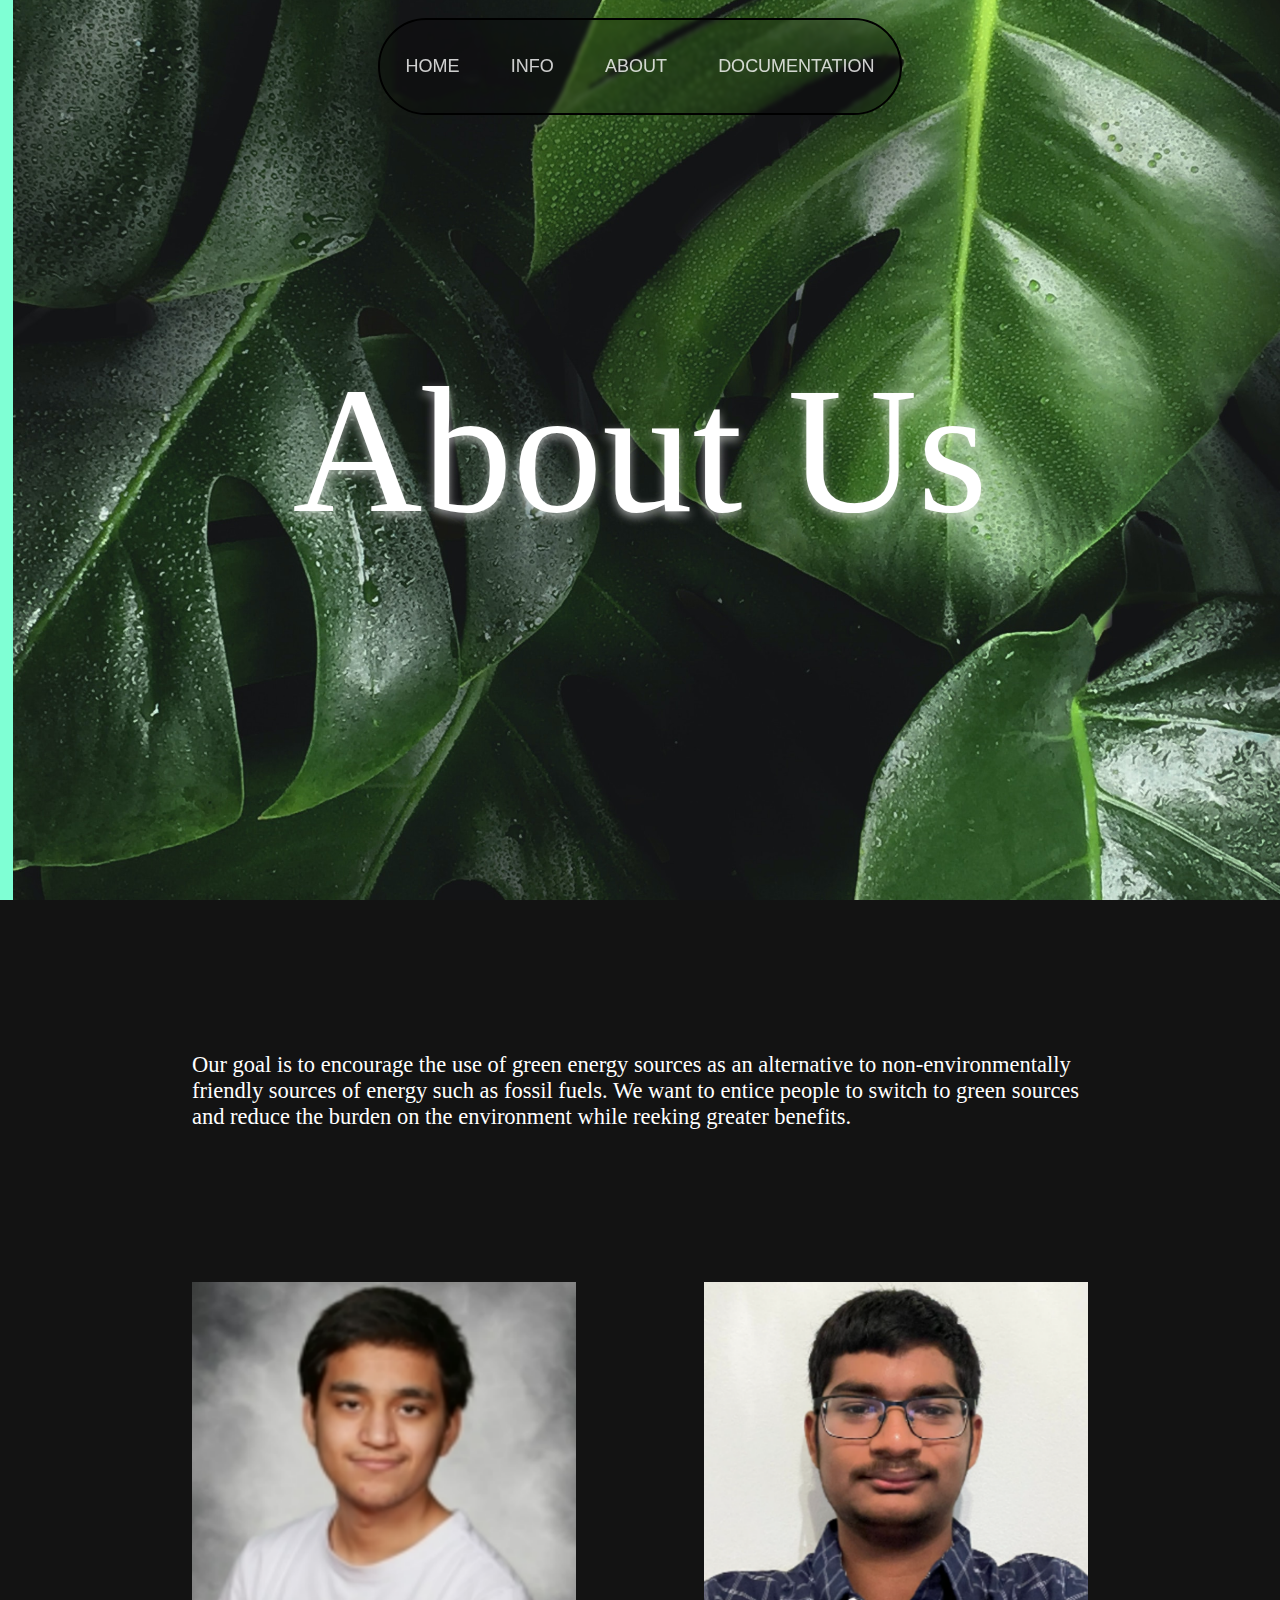
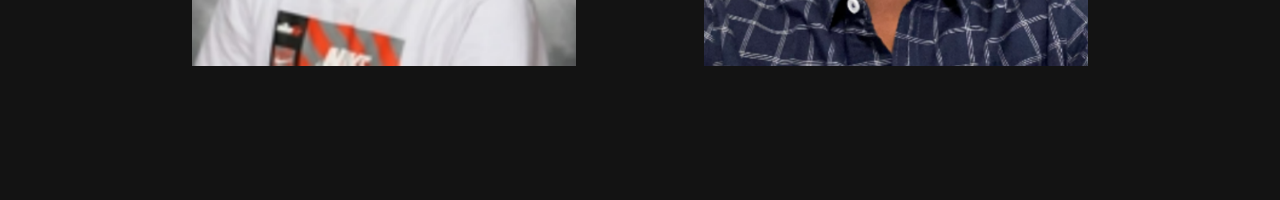
<file: about.html>
<!DOCTYPE html>
<html lang="en">
<head>
    <meta charset="UTF-8">
    <meta name="viewport" content="width=device-width, initial-scale=1.0">
    <title>About</title>

    <link rel="stylesheet" href="navigation bar.css">
    <link rel="stylesheet" href="about.css">
</head>

<body>
 






<nav>
    <div class="box">
    <ul class="navbar">
        <li>
            <a href="index.html">
                HOME
            </a>
        </li>
        <li>
            <a href="info.html">
                INFO
            </a>
        </li>
        <li>
            <a href="about.html">
                ABOUT
            </a>
        </li>
        <li>
            <a href="Attributions.html">
                DOCUMENTATION
            </a>    
        </li>
    </ul>
    </div>
</nav>
    
    <div class="topbar"></div>
    <div class="wrap">
    <div class="top">
        <img src="bart-zimny-W5XTTLpk1-I-unsplash.jpg" >
        <p>About Us</p>
    </div>





    <div class="wrapper">
    <div>
        <p class="goal">
           Our goal is to encourage the use of green energy sources as an alternative to non-environmentally friendly sources of energy such as fossil fuels. We want to entice people to switch to green sources and reduce the burden on the environment while reeking greater benefits.
        </p>
    </div>
    
    <div class="gridbox">
        <div class="person">
            <div class="K">
                <img src="K.png">
            </div>
            <div class="S">
                <img src="S.png">
            </div>
            </div>
        </div>
    </div>

</body>

</html>
</file>
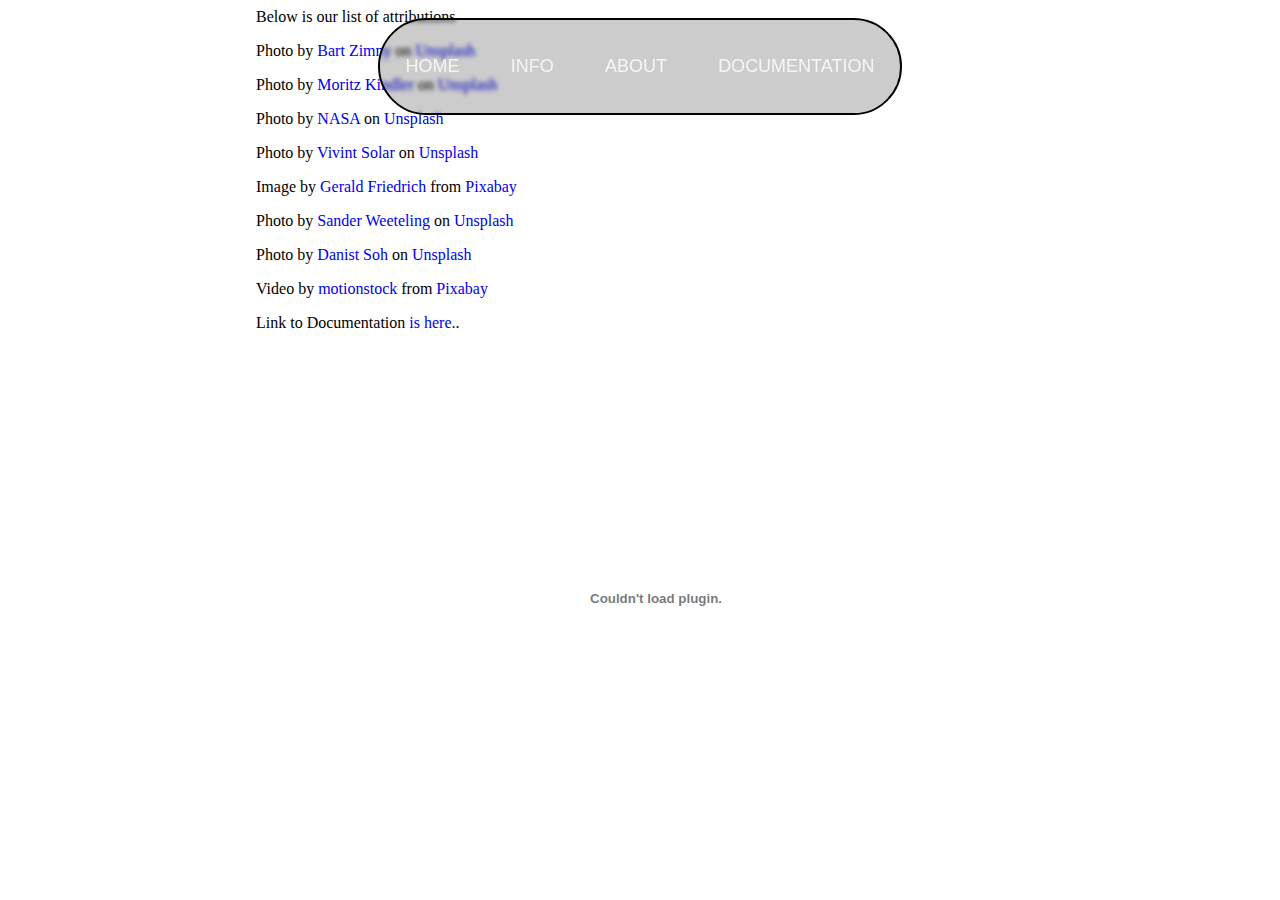
<file: Attributions.html>
<!DOCTYPE html>
<html>
<head>
	<meta charset="utf-8">
	<meta name="viewport" content="width=device-width, initial-scale=1">
	<title>Attributions</title>
	<link rel="stylesheet" href="navigation bar.css">
</head>
<body style="margin-inline: 20%; vertical-align: center;">
<nav>
    <div class="box">
    <ul class="navbar">
        <li>
            <a href="index.html">
                HOME
            </a>
        </li>
        <li>
            <a href="info.html">
                INFO
            </a>
        </li>
        <li>
            <a href="about.html">
                ABOUT
            </a>
        </li>
        <li>
            <a href="Attributions.html">
                DOCUMENTATION
            </a>    
        </li>
    </ul>
    </div>
</nav>
	<header>Below is our list of attributions</header>

	<p>Photo by <a href="https://unsplash.com/@bartzimny?utm_content=creditCopyText&utm_medium=referral&utm_source=unsplash">Bart Zimny</a> on <a href="https://unsplash.com/photos/shallow-photography-of-leaves-W5XTTLpk1-I?utm_content=creditCopyText&utm_medium=referral&utm_source=unsplash">Unsplash</a></p>
	 
	<p>Photo by <a href="https://unsplash.com/@moritz_photography?utm_content=creditCopyText&utm_medium=referral&utm_source=unsplash">Moritz Kindler</a> on <a href="https://unsplash.com/photos/solar-panels-on-green-grass-field-gD8IO0E4OZM?utm_content=creditCopyText&utm_medium=referral&utm_source=unsplash">Unsplash</a></p>
	 
	<p>Photo by <a href="https://unsplash.com/@nasa?utm_content=creditCopyText&utm_medium=referral&utm_source=unsplash">NASA</a> on <a href="https://unsplash.com/photos/the-sun-with-a-corona-mass-ejection-JHyiw_dpALk?utm_content=creditCopyText&utm_medium=referral&utm_source=unsplash">Unsplash</a></p>
	 
	<p>Photo by <a href="https://unsplash.com/@vivintsolar?utm_content=creditCopyText&utm_medium=referral&utm_source=unsplash">Vivint Solar</a> on <a href="https://unsplash.com/photos/tree-beside-house-under-clear-sky-ZEiFiOsV3K4?utm_content=creditCopyText&utm_medium=referral&utm_source=unsplash">Unsplash</a></p>
	 
	<p>Image by <a href="://pixahttpsbay.com/users/geraldfriedrich2-4331363/?utm_source=link-attribution&utm_medium=referral&utm_campaign=image&utm_content=2197996">Gerald Friedrich</a> from <a href="https://pixabay.com//?utm_source=link-attribution&utm_medium=referral&utm_campaign=image&utm_content=2197996">Pixabay</a></p>

	<p>Photo by <a href="https://unsplash.com/@sanderweeteling?utm_content=creditCopyText&utm_medium=referral&utm_source=unsplash">Sander Weeteling</a> on <a href="https://unsplash.com/photos/black-and-white-airplane-flying-in-the-sky-iGDg_f_mlWo?utm_content=creditCopyText&utm_medium=referral&utm_source=unsplash">Unsplash</a></p>

	<p>Photo by <a href="https://unsplash.com/@danist07?utm_content=creditCopyText&utm_medium=referral&utm_source=unsplash">Danist Soh</a> on <a href="https://unsplash.com/photos/woman-standing-spiral-stairs-n-3Pn7Ybe-s?utm_content=creditCopyText&utm_medium=referral&utm_source=unsplash">Unsplash</a></p>

	<p>Video by <a href="https://pixabay.com/users/motionstock-13298494/?utm_source=link-attribution&utm_medium=referral&utm_campaign=video&utm_content=53005">motionstock</a> from <a href="https://pixabay.com//?utm_source=link-attribution&utm_medium=referral&utm_campaign=video&utm_content=53005">Pixabay</a></p>

	<p>Link to Documentation <a href="https://docs.google.com/document/d/1J0dSUSM5TZjJzJJS6e_w2TKqqobFJj3yG_nKc1gcXUY/edit?usp=sharing">is here.</a>.</p>

<object data= 
"Works Cited.pdf" 
                width="800"
                height="500"> 
        </object>
</body>
</html>
</file>
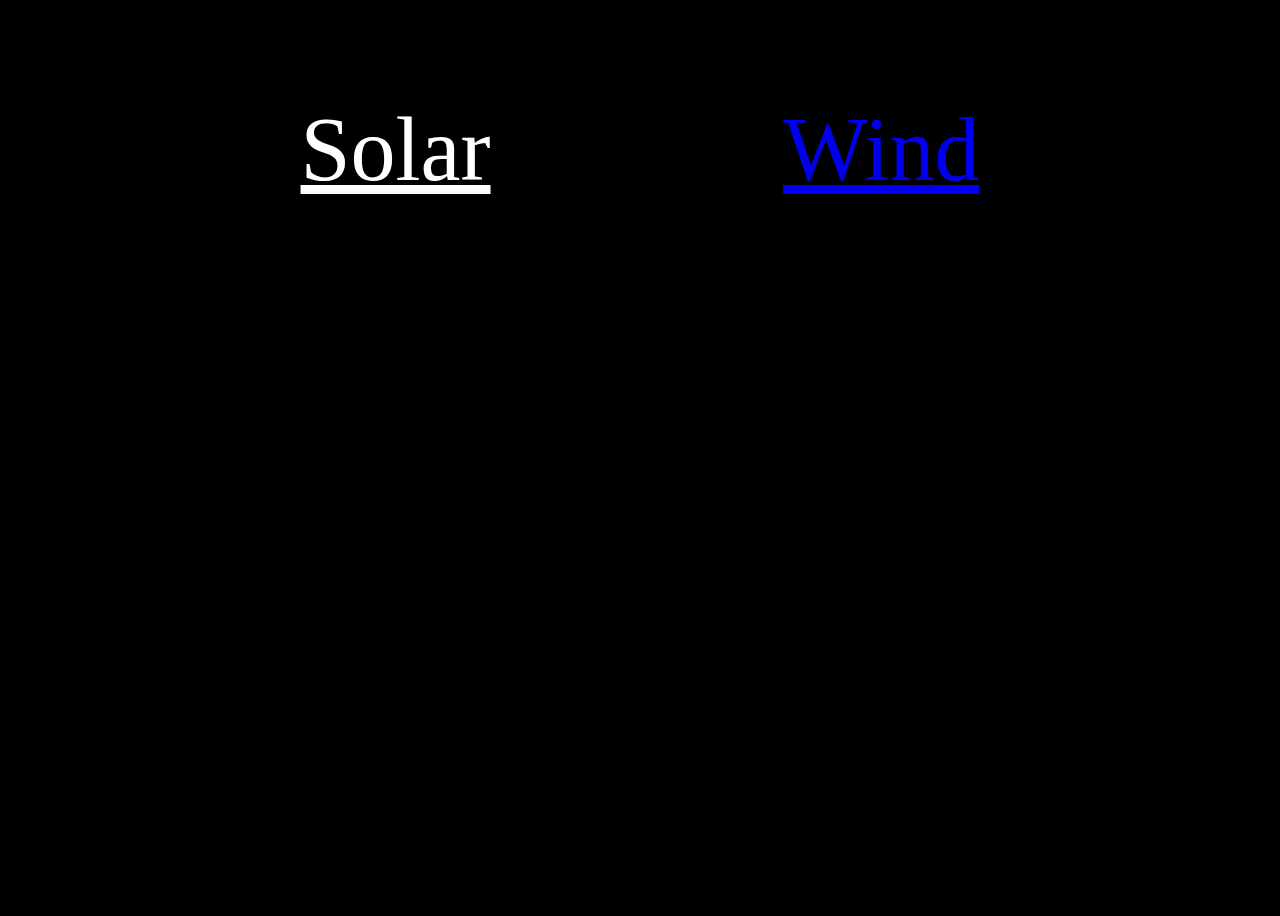
<file: info.html>
<!DOCTYPE html>
<html lang="en">
<head>
    <meta charset="UTF-8">
    <meta name="viewport" content="width=device-width, initial-scale=1.0">
    <title>Info</title>
</head>
<body style="background-color: black; display: flex; flex-direction:columnb; vertical-align:center; justify-content: space-evenly; height: 100vh; color: white;">
    <p style="font-size: 10vh;">
        <a href="Solar.html" style="color:white;">Solar</a>
    </p>
    <p style="font-size: 10vh;">
        <a href="Wind.html">Wind</a>
    </p>
</body>
</html>
</file>
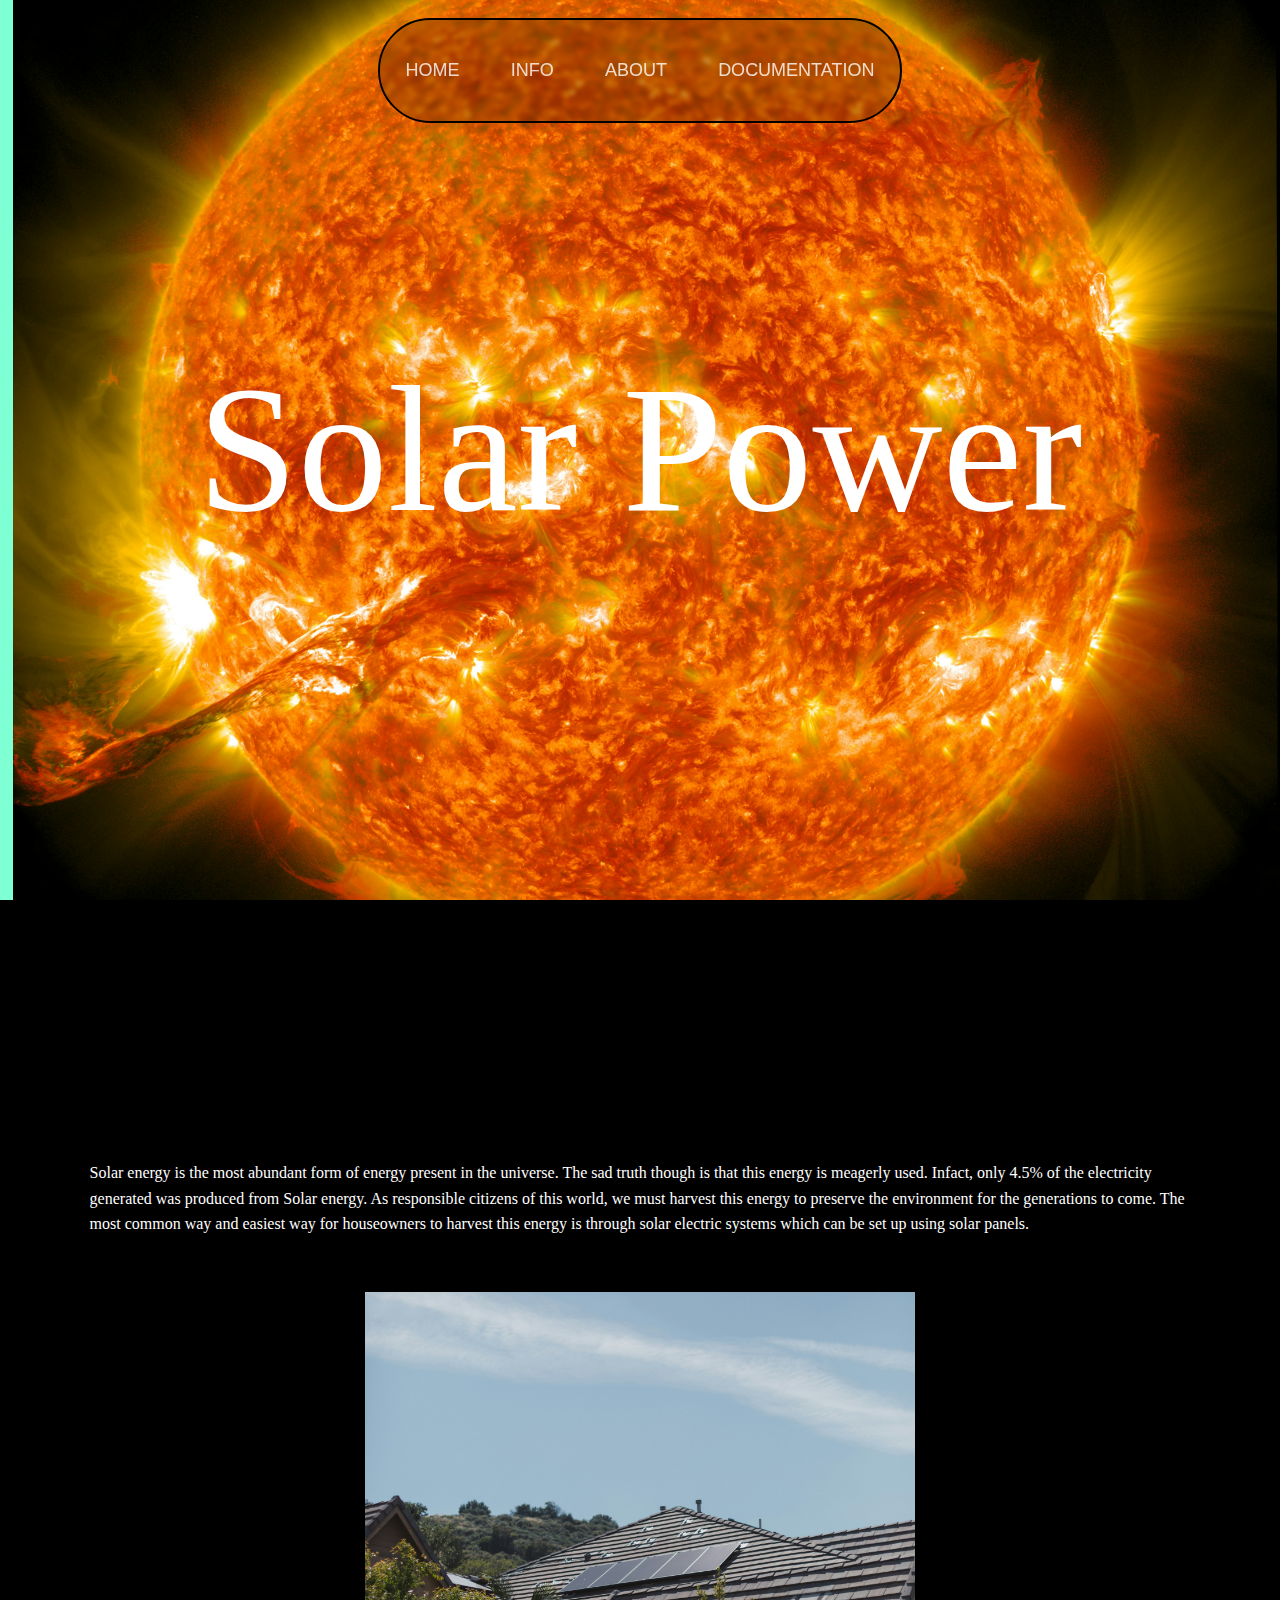
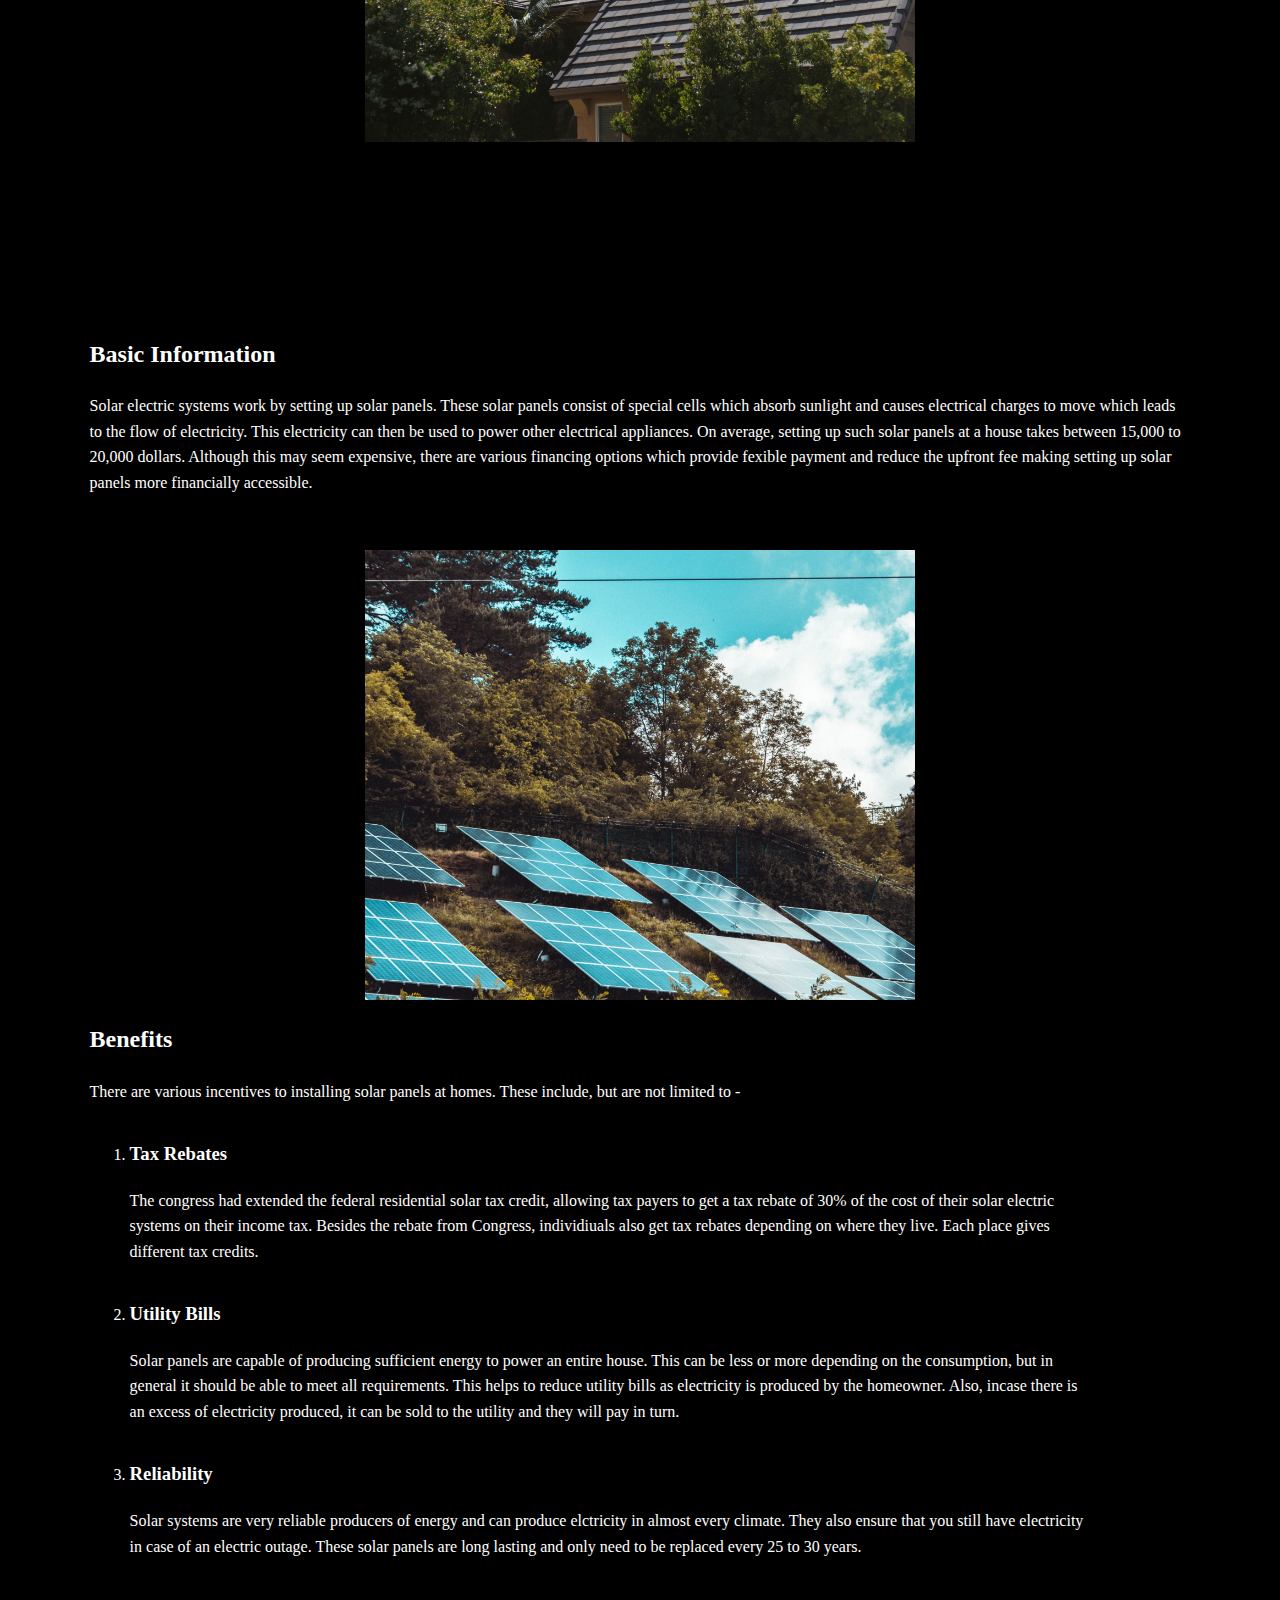
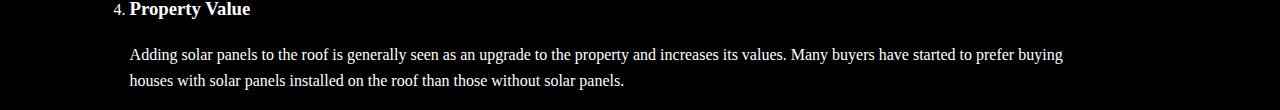
<file: Solar.html>
<!DOCTYPE html>
<html lang="en">
<head>
    <meta charset="UTF-8">
    <meta name="viewport" content="width=device-width, initial-scale=1.0">
    <link rel="stylesheet" href="Solar.css">
    <link rel="stylesheet" href="navigation bar.css">
    <title>Solar</title>
</head>
<body>
    <div class="topbar"></div>
   <nav>
    <div class="box">
        <ul class="navbar">
            <li>
                <a href="index.html">HOME</a>
            </li>
            <li class="dropdown">
                <a href="info.html" class="dropbtn">INFO</a>

            </li>
            <li>
                <a href="about.html">ABOUT</a>
            </li>
            <li>
                <a href="Attributions.html">DOCUMENTATION</a>
            </li>
        </ul>
    </div>
</nav>


    <div class="top">
        <img src="nasa-JHyiw_dpALk-unsplash.jpg" class="Sun">
        <p class="SolarPower">Solar Power</p>
    </div>
    <main>
    <div class="introduction">
       <p>Solar energy is the most abundant form of energy present in the universe. The sad truth though is that this energy is meagerly used. Infact, only 4.5% of the electricity generated was produced from Solar energy. As responsible citizens of this world, we must harvest this energy to preserve the environment for the generations to come. The most common way and easiest way for houseowners to harvest this energy is through solar electric systems which can be set up using solar panels.</p>
        <img src="vivint-solar-ZEiFiOsV3K4-unsplash.jpg" class="SolarPanel">
    </div>
    <div class="conclusion">
        <h2>Basic Information </h2>
        <p>
            Solar electric systems work by setting up solar panels. These solar panels consist of special cells which absorb sunlight and causes electrical charges to move which leads to the flow of electricity. This electricity can then be used to power other electrical appliances.
            On average, setting up such solar panels at a house takes between 15,000 to 20,000 dollars. Although this may seem expensive, there are various financing options which provide fexible payment and reduce the upfront fee making setting up solar panels more financially accessible.
        </p>
        <img src="moritz-kindler-gD8IO0E4OZM-unsplash.jpg" class="SolarPanel">
        <h2>
            Benefits
        </h2>
        <p>
           There are various incentives to installing solar panels at homes. These include, but are not limited to -
        </p>
        <ol>
            <li>
                <h3>
                    Tax Rebates
                </h3>
                <p>
                    The congress had extended the federal residential solar tax credit, allowing tax payers to get a tax rebate of 30% of the cost of their solar electric systems on their income tax. Besides the rebate from Congress, individiuals also get tax rebates depending on where they live. Each place gives different tax credits.
                </p>
            </li>
            <li>
                <h3>Utility Bills</h3>
                <p>
                    Solar panels are capable of producing sufficient energy to power an entire house. This can be less or more depending on the consumption, but in general it should be able to meet all requirements. This helps to reduce utility bills as electricity is produced by the homeowner. Also, incase there is an excess of electricity produced, it can be sold to the utility and they will pay in turn.
                </p>
            </li>
            <li>
                <h3>Reliability</h3>
                <p>Solar systems are very reliable producers of energy and can produce elctricity in almost every climate. They also ensure that you still have electricity in case of an electric outage. These solar panels are long lasting and only need to be replaced every 25 to 30 years.

                </p>
            </li>
            <li>
                <h3>Property Value</h3>
                
                    Adding solar panels to the roof is generally seen as an upgrade to the property and increases its values. Many buyers have started to prefer buying houses with solar panels installed on the roof than those without solar panels.
                </p>
            </li>
        </ol>
    </div>
    </main>
</body>
</html>
</file>
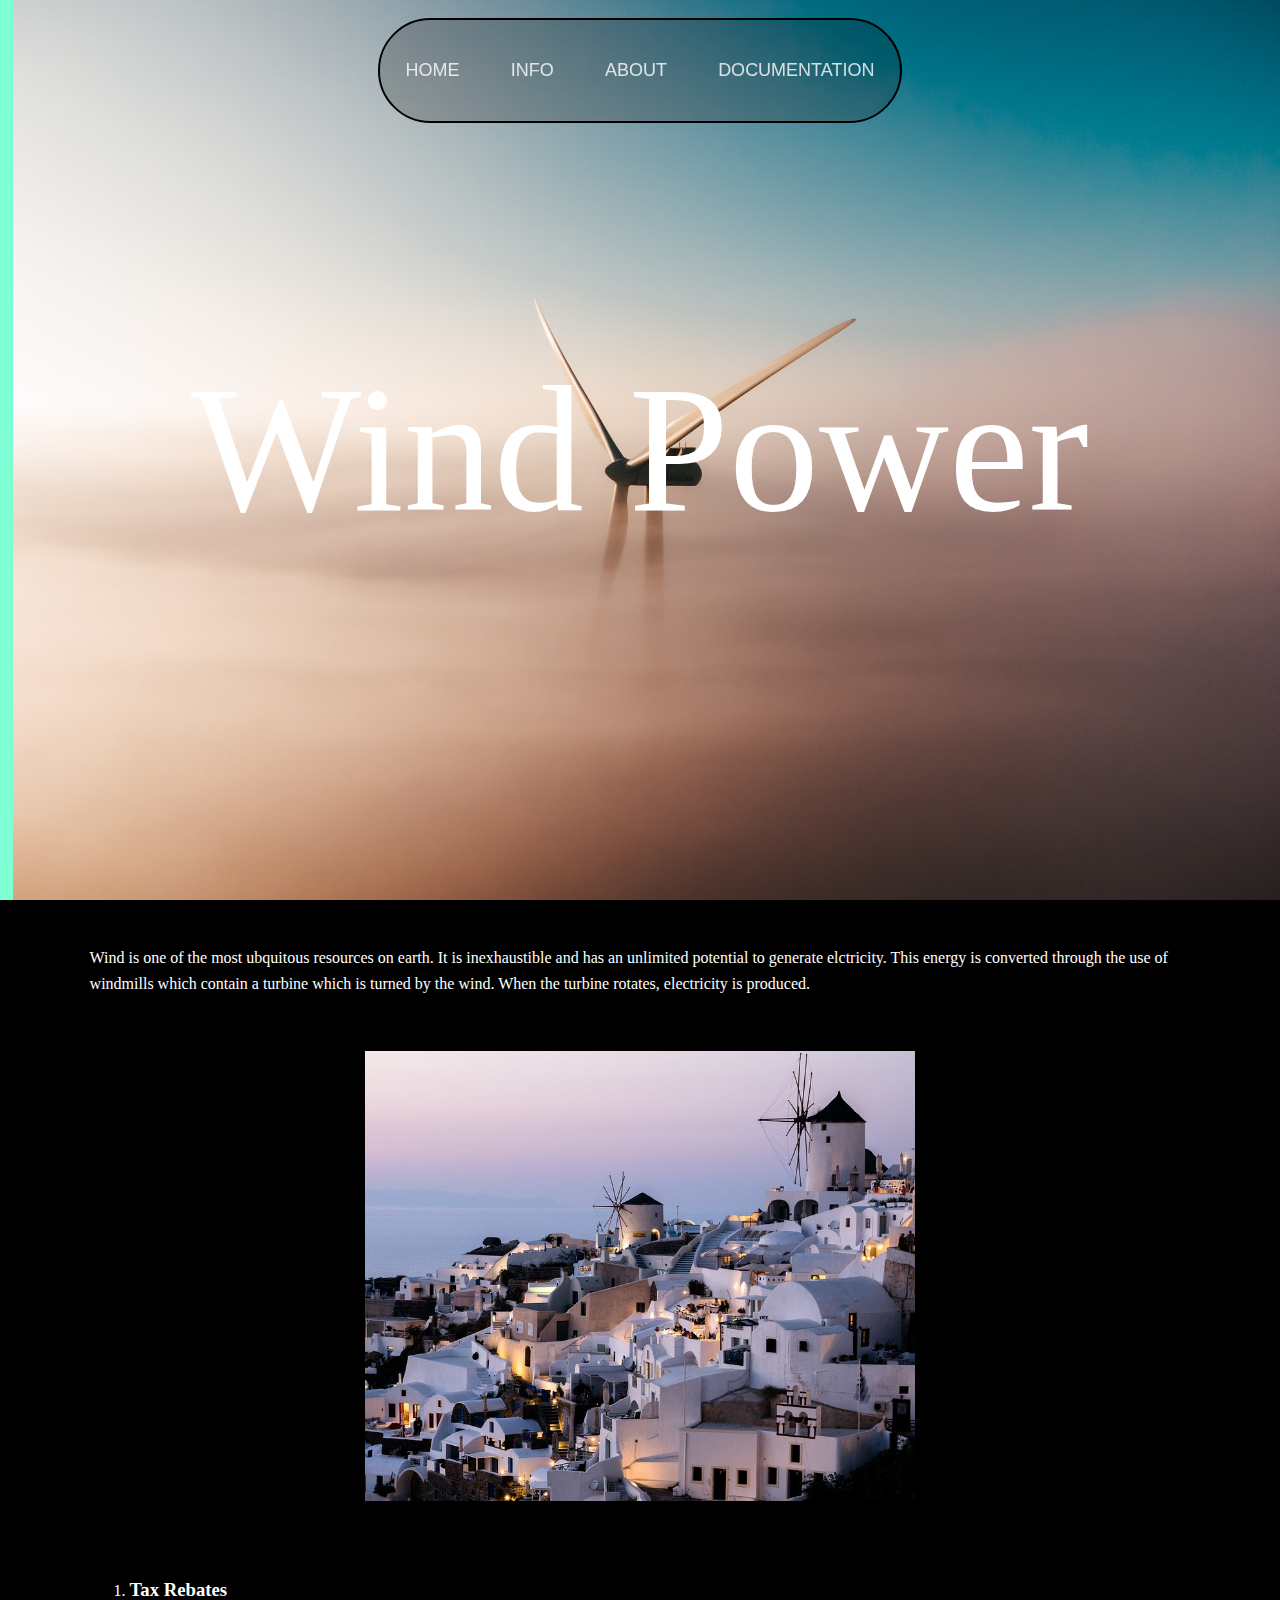
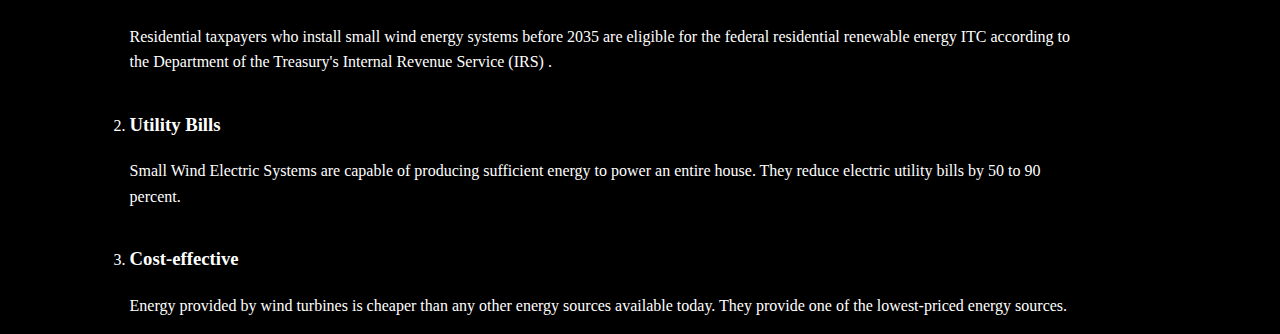
<file: Wind.html>
<!DOCTYPE html>
<html lang="en">
<head>
    <meta charset="UTF-8">
    <meta name="viewport" content="width=device-width, initial-scale=1.0">
    <link rel="stylesheet" href="Wind.css">
    <link rel="stylesheet" href="navigation bar.css">
    <title>Wind</title>
</head>
<body>
    <div class="topbar"></div>
    <nav>
    <div class="box">
        <ul class="navbar">
            <li>
                <a href="index.html">HOME</a>
            </li>
            <li class="dropdown">
                <a href="info.html" class="dropbtn">INFO</a>

            </li>
            <li>
                <a href="about.html">ABOUT</a>
            </li>
            <li>
                <a href="Attributions.html">DOCUMENTATION</a>
            </li>
        </ul>
    </div>
</nav>


    <div class="top">
        <img src="sander-weeteling-iGDg_f_mlWo-unsplash.jpg" class="topimg">
        <p class="WindPower">Wind Power</p>
    </div>
    <main>
    <div class="introduction">
<p>Wind is one of the most ubquitous resources on earth. It is inexhaustible and has an unlimited potential to generate elctricity. This energy is converted through the use of windmills which contain a turbine which is turned by the wind. When the turbine rotates, electricity is produced.</p>
        <img src="greece-2197996_1280.jpg" class="city">
    </div>
    <div class="conclusion">
        <ol>
            <li>
                <h3>
                    Tax Rebates
                </h3>
                <p>
                    Residential taxpayers who install small wind energy systems before 2035 are eligible for the federal residential renewable energy ITC according to the Department of the Treasury's Internal Revenue Service (IRS) .
                </p>
            </li>
            <li>
                <h3>Utility Bills</h3>
                <p>
                    Small Wind Electric Systems are capable of producing sufficient energy to power an entire house. They reduce electric utility bills by 50 to 90 percent.
                </p>
            </li>
            <li>
                <h3>Cost-effective</h3>
                <p>
                    Energy provided by wind turbines is cheaper than any other energy sources available today. They provide one of the lowest-priced energy sources.
                </p>
            </li>

        </ol>
    </div>
    </main>
</body>
</html>
</file>
<file: navigation bar.css>
*{
    text-decoration: none;
}
body{
    margin:none;
}
.box{
    display: flex;
    justify-content: center;
}
.navbar{
    margin:0;
    padding:0;
    list-style:none;
    /*display: flex;
    justify-content: center;*/
    position:fixed;
    top:2vh;
    overflow: hidden;
    width: fit-content;
    border: 2px black solid;
    border-radius: 100vh;
    z-index: 100;
    backdrop-filter: blur(2px);
}
li{
    float: left;

}
.navbar li:hover, .Info:hover .Infolink{
    background-color: rgba(0, 0, 0, 0.600);
    color:white;
    cursor: pointer;
}
.navbar a{
    display: inline-block;
    border:none;
    background-color:rgba(0, 0, 0, 0.200);
    padding: 4vh 2vw 4vh 2vw;
    font-size: 2vh;
    color:rgba(255, 255, 255, 0.800);
    font-family:'Lucida Sans', 'Lucida Sans Regular', 'Lucida Grande', 'Lucida Sans Unicode', Geneva, Verdana, sans-serif;
}
/*.options{
    display: none;
  position: absolute;
  background-color: #f9f9f9;
  min-width: 160px;
  box-shadow: 0px 8px 16px 0px rgba(0,0,0,0.2);
  z-index: 1;
}
.Info:hover .options {
    display:block;
}

.options a{
    display:block;

}*/

.options{
    padding-top: 10px;
    /* display: none; */
    justify-content: center;
    position:absolute;
   
background-image:linear-gradient(to bottom, blue,pink);
    width:205px;
    z-index: 1;
}



.options a{
    position:relative;
    margin:0px;
    display:block;
    border-bottom: 1px solid black;
    border-radius: 0%;
    align-items:center;
}
</file>
<file: about.css>
body{
    position: absolute;
    overflow-x: hidden;
    margin: 0px;
    padding: 0;
    background-color:rgb(19, 19, 19);
}
.top{

    display: flex;
    position: sticky;
    top:0;
    justify-content: center;
    width:100vw;
    height:100vh;
    border:none;
    margin: 0;
}

.top img{
    position: absolute;
    margin: 0;
    top:0;
    left:0;
    right:0;
    bottom: 0;
    height: 100vh;
    width: 100vw;
    object-fit: cover;

}

.top p{
    margin: auto;
    font-size: 20vmin;
    color:white;
    text-shadow: 0 4px 10px rgba(255, 255, 255, 0.589);
    z-index: 100;
}

.gridbox{
    display: flex;
    justify-content: center;
}

.goal{
    color:white;
    margin-left:15vw;
    margin-right:15vw;
    font-size:2.5vh;
}

.person{
    display: grid;
    grid-template-columns: 30vw 30vw;
    justify-items: right;
    gap: 10vw;
}

.person img{
    width: 100%;
}

.person p{
    text-align: center;
    color: white;
}

.wrapper{
    margin-top: 0;
    z-index:20;
    background-color: rgb(19, 19, 19);
    position: sticky;
    height: 100vh;

        display: flex;
    flex-direction: column;
    justify-content: space-evenly;
}
.person div{
    overflow: hidden;
}

.K ,.S {
    animation: appear linear forwards;
    animation-timeline: view();
    animation-range: entry-crossing;
}

@keyframes appear {
    from {scale:0.8;opacity:0.2;}
    to {scale:1;opacity:1;}
}

.topbar{
    height:100vh;
    width:1vw;
    position:fixed;
    top:0;
    left:0;
    background-color:aquamarine;
    z-index: 400;
    transform-origin: 0 0;
    animation: bar linear;
    animation-timeline:scroll(y);
}

@keyframes bar {
    from{scale: 1 0}
    to{scale: 1 1}
}
</file>
<file: Solar.css>
body{
    height: 20vh;
    overflow-x: hidden;
    background-color: black;
    color: white;
    line-height: 1.6;
    margin: 0;

}
.top{

    display: flex;
    justify-content: center;
    vertical-align: center;
    width:100vw;
    height:100vh;
    border:none;
    margin: 0;
}

.Sun{
    position: absolute;
    margin: 0;
    top:0;
    left:0;
    right:0;
    bottom: 0;
    height: 100vh;
    width: 100vw;
    object-fit:cover;
    animation: first ease-out forwards;
    animation-range: exit;
    animation-timeline: view();

}
.SolarPower{
    color:rgb(255, 255, 255);
    z-index:100;
    margin:auto;
    font-size: 20vmin;

}

@keyframes first{
    25%{opacity:0.8;}
    50%{opacity:0.6;}
    75%{opacity:0.2;}
    100%{ scale:3 ;opacity:0}
}

.introduction{
    margin-top: 20vh;
    padding: 5vw;
    margin-inline:2vw;

}
.conclusion{
    margin-top: 5vh;
    padding: 5vw;
    margin-inline:2vw;
    animation: third linear forwards;
    animation-timeline: view();
    animation-range: entry;
}
.SolarPanel{
    display: block;
    margin-inline: auto;
    width: 50%;
    height:50vh;
    margin-top: 5%;
    object-fit: cover;
}

@keyframes second {
    from {opacity:1;}
    to{opacity: 0;}
}

@keyframes third {
    to {opacity:1;}
    from{opacity: 0;}
}

.topbar{
    height:100vh;
    width:1vw;
    position:fixed;
    top:0;
    left:0;
    background-color:aquamarine;
    z-index: 400;
    transform-origin: 0 0;
    animation: bar linear;
    animation-timeline:scroll(y);
}

ol li{
    width: 90%;
}
ol{
    animation: third linear forwards;
    animation-timeline: view();
    animation-range: entry;
}

@keyframes bar {
    from{scale: 1 0}
    to{scale: 1 1}
}
</file>
<file: Wind.css>
body{
    height: 20vh;
    overflow-x: hidden;
    background-color: black;
    color: white;
    line-height: 1.6;
    margin: 0;

}
.top{

    display: flex;
    justify-content: center;
    vertical-align: center;
    width:100vw;
    height:100vh;
    border:none;
    margin: 0;
}

.topimg{
    position: absolute;
    margin: 0;
    top:0;
    left:0;
    right:0;
    bottom: 0;
    height: 100vh;
    width: 100vw;
    object-fit:cover;
    animation: first ease-out forwards;
    animation-range: exit;
    animation-timeline: view();

}
.WindPower{
    color:rgb(255, 255, 255);
    z-index:100;
    margin:auto;
    font-size: 20vmin;
}

@keyframes first{
    25%{opacity:0.8;}
    50%{opacity:0.6;}
    75%{opacity:0.2;}
    100%{ scale:3 ;opacity:0}
}

.introduction{
    margin: 5vh;
    padding-inline: 5vw;
    margin-inline:2vw;

}
.conclusion{
    margin: 5vh;
    padding-inline: 5vw;
    margin-inline:2vw;
    animation: third linear forwards;
    animation-timeline: view();
    animation-range: entry;
}
.city{
    display: block;
    margin-inline: auto;
    width: 50%;
    height:50vh;
    margin-top: 5%;
    margin-bottom:5%;
    object-fit: cover;
    object-position:50% 20%;
}
.city_{
    display: block;
    margin-inline: auto;
    width: 50%;
    height:50vh;
    margin-top: 5%;
    margin-bottom:5%;
    object-fit: cover;
}

@keyframes second {
    from {opacity:1;}
    to{opacity: 0;}
}

@keyframes third {
    to {opacity:1;}
    from{opacity: 0;}
}

.topbar{
    height:100vh;
    width:1vw;
    position:fixed;
    top:0;
    left:0;
    background-color:aquamarine;
    z-index: 400;
    transform-origin: 0 0;
    animation: bar linear;
    animation-timeline:scroll(y);
}

ol li{
    width: 90%;
}
ol{
    animation: third linear forwards;
    animation-timeline: view();
    animation-range: entry;
}

@keyframes bar {
    from{scale: 1 0}
    to{scale: 1 1}
}
</file>
